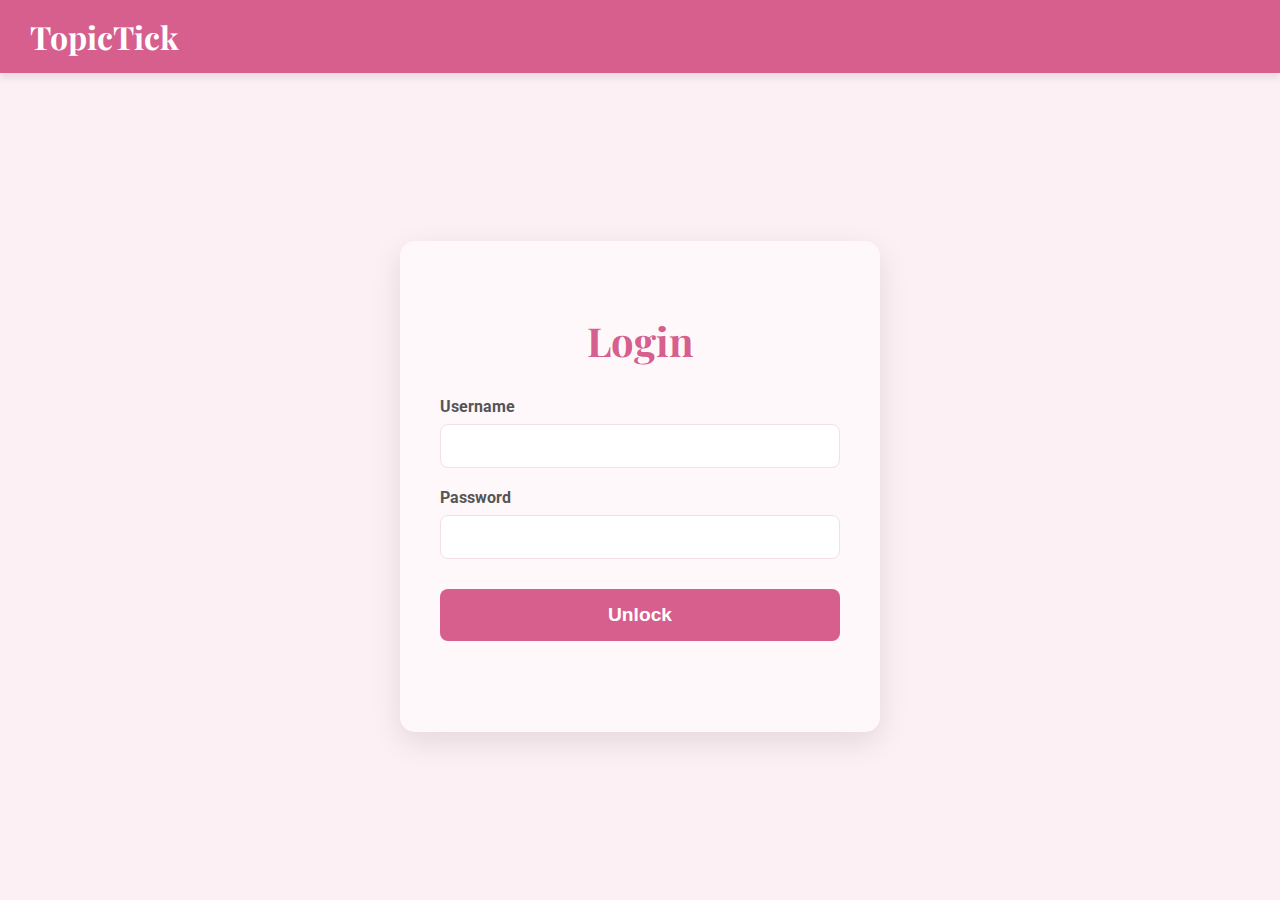
<file: index.html>
<!DOCTYPE html>
<html lang="en">
<head>
    <meta charset="UTF-8">
    <meta name="viewport" content="width=device-width, initial-scale=1.0">
    <title>TopicTick - Login</title>
    <link rel="stylesheet" href="login.style.css">
    <link href="https://fonts.googleapis.com/css2?family=Playfair+Display:wght@700&family=Roboto:wght@400;700&display=swap" rel="stylesheet">
</head>
<body>
    <nav class="navbar">
        <div class="navbar-brand">TopicTick</div>
    </nav>

    <main class="login-container">
        <div class="login-box">
            <h2>Login</h2>
            <form id="login-form">
                <div class="input-group">
                    <label for="username">Username</label>
                    <input type="text" id="username" name="username" required>
                </div>
                <div class="input-group">
                    <label for="password">Password</label>
                    <input type="password" id="password" name="password" required>
                </div>
                <button type="submit" class="login-button">Unlock</button>
                <p id="error-message" class="error-message"></p>
            </form>
        </div>
    </main>

    <script src="login.script.js"></script>
</body>
</html>
</file>
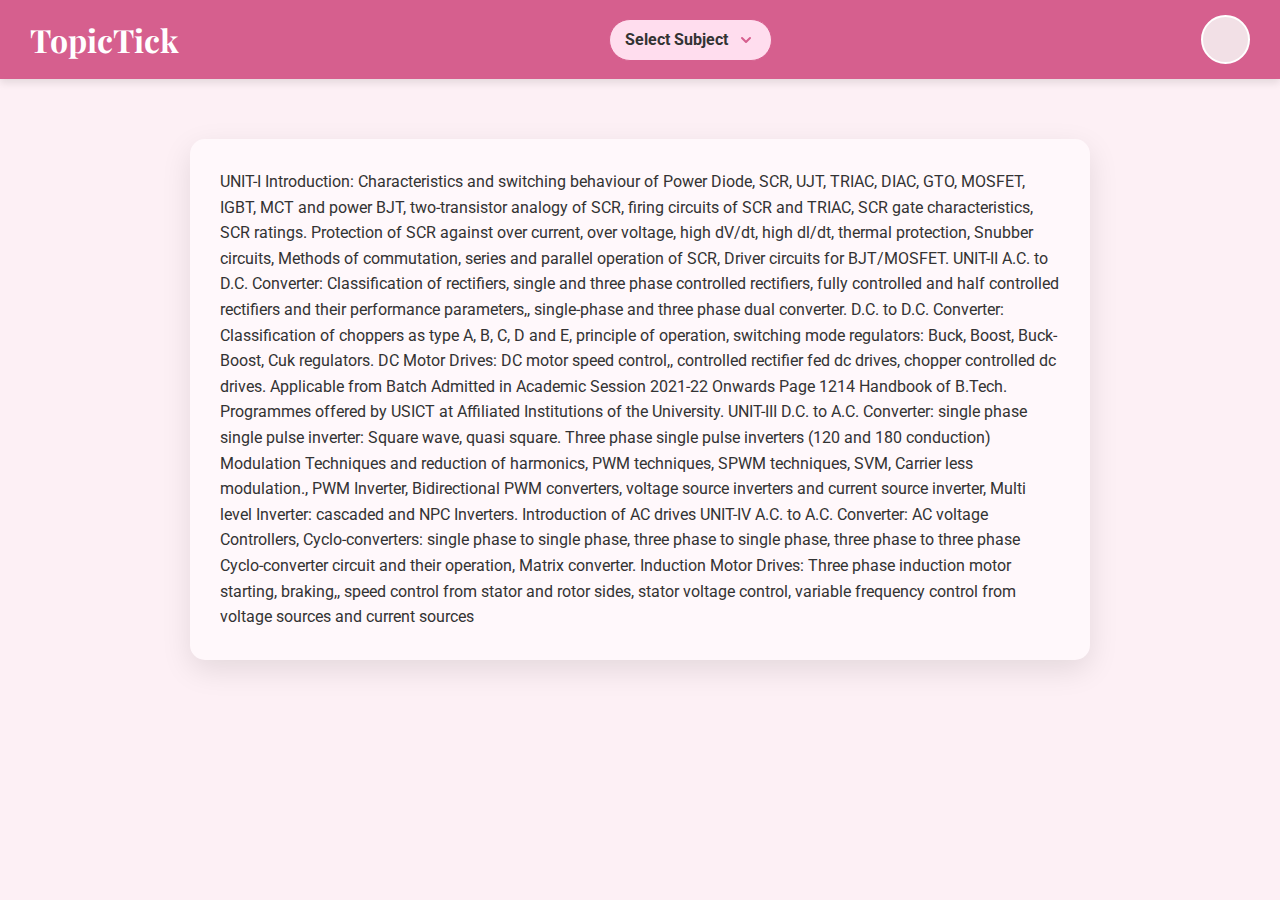
<file: content.html>
<!DOCTYPE html>
<html lang="en">
<head>
    <meta charset="UTF-8">
    <meta name="viewport" content="width=device-width, initial-scale=1.0">
    <title>TopicTick</title>
    <link rel="stylesheet" href="style.css">
    <link href="https://fonts.googleapis.com/css2?family=Playfair+Display:wght@700&family=Roboto:wght@400;700&display=swap" rel="stylesheet">
</head>
<body>
    <nav class="navbar">
        <div class="navbar-brand">TopicTick</div>
        <div class="navbar-subject" id="subject-selector">
            <span>Select Subject</span>
            <svg class="arrow-down" xmlns="http://www.w3.org/2000/svg" viewBox="0 0 20 20" fill="currentColor">
                <path fill-rule="evenodd" d="M5.293 7.293a1 1 0 011.414 0L10 10.586l3.293-3.293a1 1 0 111.414 1.414l-4 4a1 1 0 01-1.414 0l-4-4a1 1 0 010-1.414z" clip-rule="evenodd" />
            </svg>
        </div>
        <div class="navbar-user"></div>
    </nav>

    <div class="sidebar" id="sidebar">
        <ul>
            <li data-content="content-49">Power Electronics</li>
            <li data-content="content-50">Measurements</li>
            <li data-content="content-51">Control Systems</li>
                        <li data-content="content-52">Economics</li>
                        <li data-content="content-eoe">EOE</li>
                    </ul>
                </div>
            
                    <main class="content-area">
            
                        <div id="content-49" class="content-section" style="display: none;">UNIT-I
            
                Introduction: Characteristics and switching behaviour of Power Diode, SCR, UJT, TRIAC, DIAC, GTO, MOSFET,
            
                IGBT, MCT and power BJT, two-transistor analogy of SCR, firing circuits of SCR and TRIAC, SCR gate
            
                characteristics, SCR ratings. Protection of SCR against over current, over voltage, high dV/dt, high dl/dt, thermal
            
                protection, Snubber circuits, Methods of commutation, series and parallel operation of SCR, Driver circuits for
            
                BJT/MOSFET.
            
                UNIT-II
            
                A.C. to D.C. Converter: Classification of rectifiers, single and three phase controlled rectifiers, fully controlled
            
                and half controlled rectifiers and their performance parameters,, single-phase and three phase dual converter.
            
                D.C. to D.C. Converter: Classification of choppers as type A, B, C, D and E, principle of operation, switching
            
                mode regulators: Buck, Boost, Buck-Boost, Cuk regulators.
            
                DC Motor Drives: DC motor speed control,, controlled rectifier fed dc drives, chopper controlled dc drives.
            
                Applicable from Batch Admitted in Academic Session 2021-22 Onwards
            
                Page 1214
            
                Handbook of B.Tech. Programmes offered by USICT at Affiliated Institutions of the University.
            
                UNIT-III
            
                D.C. to A.C. Converter: single phase single pulse inverter: Square wave, quasi square. Three phase single pulse
            
                inverters (120 and 180 conduction) Modulation Techniques and reduction of harmonics, PWM techniques,
            
                SPWM techniques, SVM, Carrier less modulation., PWM Inverter, Bidirectional PWM converters, voltage
            
                source inverters and current source inverter, Multi level Inverter: cascaded and NPC Inverters. Introduction of
            
                AC drives
            
                UNIT-IV
            
                A.C. to A.C. Converter: AC voltage Controllers, Cyclo-converters: single phase to single phase, three phase to
            
                single phase, three phase to three phase Cyclo-converter circuit and their operation, Matrix converter.
            
                Induction Motor Drives: Three phase induction motor starting, braking,, speed control from stator and rotor
            
                sides, stator voltage control, variable frequency control from voltage sources and current sources</div>
            
                        <div id="content-50" class="content-section" style="display: none;">UNIT I
            
                Power and Energy Measurement
            
                Instrument transformers:, CT and PT, Ratio and phase angle errors.
            
                Measurement of Power: Single phase and three phase dynamometer wattmeter, LPF and UPF, expression for
            
                deflecting and control torques. Type of P.F. Meters, dynamometer and moving iron type, Frequency meters,
            
                Resonance type and Weston type, synchroscopes.
            
                Measurement of Energy: single phase and three phase induction type energy meter, driving and braking
            
                torques, errors and compensations, testing by phantom loading, trivector meter, maximum demand meters.
            
                UNIT II
            
                Potentiometers and Bridges: Basics of DC potentiometers, laboratory type potentiometer, multi range
            
                potentiometer, applications of DC potentiometers, AC potentiometer; polar and coordinate type,, Drydale
            
                polar potentiometer, Gall Trinsley potentiometer, applications of AC potentiometer, Bridges for measuring
            
                Applicable from Batch Admitted in Academic Session 2021-22 Onwards
            
                Page 750
            
                Handbook of B.Tech. Programmes offered by USICT at Affiliated Institutions of the University.
            
                low, medium and high resistance; Carey Foster's bridge, Kelvin's double bridge, Mega ohm bridge, Megger.
            
                A.C. Bridges: Measurement of inductance and capacitance, Maxwell's bridge, Hay's bridge, Anderson's bridge,
            
                Owen's bridge, Heaviside Bridge and its modifications, Desauty bridge. Wien's bridge, Schering Bridge..
            
                UNIT III
            
                Display Devices and Recorders: Introduction of various display devices, LCD, LED and plasma display, CRO & its
            
                applications, measurement of frequency (lissajous patterns), sampling oscilloscope, DSO. Recorders:
            
                requirement of recording data, selection of recorder for a particular application, analog, graphic, strip chart,
            
                galvanometeric, circular chart, XY, digital recorders, single point and multipoint recorders.
            
                Printers: Types of Printers, Drum type printer, dot matrix type printer, Ink-jet and Laser jet printers
            
                UNIT IV
            
                Transducers: Introductionon and Classification of Transducers. Primary and secondary sensing elements, Basic
            
                Working principle and applications of resistive, inductive and capacitive transducers. Working principle and
            
                applications of. LVDT, RTD, Thermistor, piezoresistors, strain gauze, angular velocity transducers, opto
            
                electronic transducers, inverse tranducers</div>
            
                        <div id="content-51" class="content-section" style="display: none;">UNIT I
            
                Control Systems: Basics & Components Introduction to basic terms, classifications & types of Control Systems,
            
                Mathematical modelling of real life systems, block diagrams & signal flow graphs. Transfer function,
            
                determination of transfer function using Block diagram reduction techniques and Mason's Gain formula.
            
                Control system components: Electrical/ Mechanical/Electromechanical/A.C./D.C. Servo Motors, Stepper
            
                Motors, Tacho Generators, Synchros, Magnetic Amplifiers, Servo Amplifiers.
            
                UNIT II
            
                Time: Domain Analysis of real life problems, Time domain performance specifications, transient response of
            
                first & second order systems, steady state errors and static error constants in unity feedback control systems,
            
                response with P, PI and PID controllers, limitations of time domain analysis.
            
                Applicable from Batch Admitted in Academic Session 2021-22 Onwards
            
                Page 960
            
                Handbook of B.Tech. Programmes offered by USICT at Affiliated Institutions of the University.
            
                UNIT III
            
                Frequency Domain Analysis frequency domain specifications and performance of LTI systems, minimum/non
            
                minimum phase systems, Polar and inverse polar plots, Logarithmic plots (Bode plots), gain and phase margins,
            
                relative stability. Correlation with time domain performance, closed loop frequency responses from open loop
            
                response. Limitations of frequency domain analysis.
            
                UNIT IV
            
                Stability & Compensation Techniques Concepts, absolute, asymptotic, conditional and marginal stability,,
            
                Routh-Hurwitz and Nyquist stability criterion, Root locus technique and its application. Concepts of
            
                compensation, series/parallel/ series-parallel/feedback compensation, Lag/Lead/Lag-Lead networks for
            
                compensation, compensation using P, PI, PID controllers.</div>
            
                        <div id="content-52" class="content-section" style="display: none;">
            
                            <div class="progress-container">
            
                                <div class="progress-bar"></div>
            
                                <div class="progress-text">0% Analysed</div>
            
                            </div>
            
                            <div class="topic-unit">UNIT I &mdash; Introduction to Economics & Market Basics</div>
            
                            <ul class="topic-list">
            
                                <li class="topic-item">
            
                                    <span class="dot"></span>
            
                                    <div class="topic-content">
            
                                        <div class="topic-title">1. Introduction to Economics</div>
            
                                        <ul class="sub-topic-list">
            
                                            <li><span class="sub-dot"></span><span class="sub-topic-text">Definition of Economics</span></li>
            
                                            <li><span class="sub-dot"></span><span class="sub-topic-text">Basic economic problems: scarcity, choice, and allocation</span></li>
            
                                            <li><span class="sub-dot"></span><span class="sub-topic-text">Resource constraints and welfare maximization</span></li>
            
                                            <li><span class="sub-dot"></span><span class="sub-topic-text">Microeconomics vs Macroeconomics</span></li>
            
                                            <li><span class="sub-dot"></span><span class="sub-topic-text">Production Possibility Curve (PPC)</span></li>
            
                                            <li><span class="sub-dot"></span><span class="sub-topic-text">Circular flow of economic activities</span></li>
            
                                        </ul>
            
                                    </div>
            
                                </li>
            
                                <li class="topic-item">
            
                                    <span class="dot"></span>
            
                                    <div class="topic-content">
            
                                        <div class="topic-title">2. Basics of Demand, Supply, and Equilibrium</div>
            
                                        <ul class="sub-topic-list">
            
                                            <li><span class="sub-dot"></span><span class="sub-topic-text">Demand side and supply side of the market</span></li>
            
                                            <li><span class="sub-dot"></span><span class="sub-topic-text">Factors affecting demand & supply</span></li>
            
                                                                                        <li class="sub-topic-header"><span class="sub-topic-text">Elasticity:</span>
            
                                                                                            <ul>
            
                                                                                                <li><span class="sub-dot"></span><span class="sub-topic-text">Price elasticity of demand</span></li>
            
                                                                                                <li><span class="sub-dot"></span><span class="sub-topic-text">Income elasticity of demand</span></li>
            
                                                                                                <li><span class="sub-dot"></span><span class="sub-topic-text">Cross-price elasticity of demand</span></li>
            
                                                                                            </ul>
            
                                                                                        </li>
            
                                            <li><span class="sub-dot"></span><span class="sub-topic-text">Elasticity of supply</span></li>
            
                                            <li><span class="sub-dot"></span><span class="sub-topic-text">Market equilibrium price determination</span></li>
            
                                        </ul>
            
                                    </div>
            
                                </li>
            
                            </ul>
            
                        </div>
            
                        <div id="content-eoe" class="content-section" style="display: none;">
            
                            <div class="progress-container">
            
                                <div class="progress-bar"></div>
            
                                <div class="progress-text">0% Analysed</div>
            
                            </div>
            
                            <div class="topic-unit">UNIT I &mdash; Introduction to Economics & Market Basics</div>
            
                            <ul class="topic-list">
            
                                <li class="topic-item">
            
                                    <span class="dot"></span>
            
                                    <div class="topic-content">
            
                                        <div class="topic-title">1. Introduction to Economics</div>
            
                                        <ul class="sub-topic-list">
            
                                            <li><span class="sub-dot"></span><span class="sub-topic-text">Definition of Economics</span></li>
            
                                            <li><span class="sub-dot"></span><span class="sub-topic-text">Basic economic problems: scarcity, choice, and allocation</span></li>
            
                                            <li><span class="sub-dot"></span><span class="sub-topic-text">Resource constraints and welfare maximization</span></li>
            
                                            <li><span class="sub-dot"></span><span class="sub-topic-text">Microeconomics vs Macroeconomics</span></li>
            
                                            <li><span class="sub-dot"></span><span class="sub-topic-text">Production Possibility Curve (PPC)</span></li>
            
                                            <li><span class="sub-dot"></span><span class="sub-topic-text">Circular flow of economic activities</span></li>
            
                                        </ul>
            
                                    </div>
            
                                </li>
            
                                <li class="topic-item">
            
                                    <span class="dot"></span>
            
                                    <div class="topic-content">
            
                                        <div class="topic-title">2. Basics of Demand, Supply, and Equilibrium</div>
            
                                        <ul class="sub-topic-list">
            
                                            <li><span class="sub-dot"></span><span class="sub-topic-text">Demand side and supply side of the market</span></li>
            
                                            <li><span class="sub-dot"></span><span class="sub-topic-text">Factors affecting demand & supply</span></li>
            
                                            <li class="sub-topic-header"><span class="sub-topic-text">Elasticity:</span>
                                                <ul>
                                                    <li><span class="sub-dot"></span><span class="sub-topic-text">Price elasticity of demand</span></li>
                                                    <li><span class="sub-dot"></span><span class="sub-topic-text">Income elasticity of demand</span></li>
                                                    <li><span class="sub-dot"></span><span class="sub-topic-text">Cross-price elasticity of demand</span></li>
                                                    <li><span class="sub-dot"></span><span class="sub-topic-text">Elasticity of supply</span></li>
                                                </ul>
                                            </li>
            
                                            <li><span class="sub-dot"></span><span class="sub-topic-text">Market equilibrium price determination</span></li>
            
                                        </ul>
            
                                    </div>
            
                                </li>
            
                            </ul>
            
                            <div class="topic-unit">UNIT II &mdash; Theory of Consumer Choice & Demand Forecasting</div>
            
                            <ul class="topic-list">
            
                                <li class="topic-item">
            
                                    <span class="dot"></span>
            
                                    <div class="topic-content">
            
                                        <div class="topic-title">1. Theory of Consumer Choice</div>
            
                                        <ul class="sub-topic-list">
            
                                            <li><span class="sub-dot"></span><span class="sub-topic-text">Law of utility and consumer equilibrium</span></li>
            
                                            <li><span class="sub-dot"></span><span class="sub-topic-text">Indifference Curve Analysis</span></li>
            
                                            <li><span class="sub-dot"></span><span class="sub-topic-text">Budget constraints</span></li>
            
                                            <li><span class="sub-dot"></span><span class="sub-topic-text">Consumer equilibrium conditions</span></li>
            
                                        </ul>
            
                                    </div>
            
                                </li>
            
                                <li class="topic-item">
            
                                    <span class="dot"></span>
            
                                    <div class="topic-content">
            
                                        <div class="topic-title">2. Demand Forecasting Techniques</div>
            
                                        <ul class="sub-topic-list">
            
                                            <li><span class="sub-dot"></span><span class="sub-topic-text">Regression analysis</span></li>
            
                                            <li><span class="sub-dot"></span><span class="sub-topic-text">Time-series analysis</span></li>
            
                                            <li class="sub-topic-header"><span class="sub-topic-text">Smoothing techniques:</span>
                                                <ul>
                                                    <li><span class="sub-dot"></span><span class="sub-topic-text">Moving averages method</span></li>
                                                    <li><span class="sub-dot"></span><span class="sub-topic-text">Exponential smoothing</span></li>
                                                </ul>
                                            </li>
            
                                        </ul>
            
                                    </div>
            
                                </li>
            
                            </ul>
            
                            <div class="topic-unit">UNIT III &mdash; Cost Theory & Market Structure</div>
            
                            <ul class="topic-list">
            
                                <li class="topic-item">
            
                                    <span class="dot"></span>
            
                                    <div class="topic-content">
            
                                        <div class="topic-title">1. Cost Theory and Analysis</div>
            
                                        <ul class="sub-topic-list">
            
                                            <li><span class="sub-dot"></span><span class="sub-topic-text">Nature and types of costs: fixed, variable, total, marginal, average</span></li>
            
                                            <li><span class="sub-dot"></span><span class="sub-topic-text">Cost functions: short-run and long-run</span></li>
            
                                            <li><span class="sub-dot"></span><span class="sub-topic-text">Economies of scale and diseconomies of scale</span></li>
            
                                        </ul>
            
                                    </div>
            
                                </li>
            
                                <li class="topic-item">
            
                                    <span class="dot"></span>
            
                                    <div class="topic-content">
            
                                        <div class="topic-title">2. Market Structure</div>
            
                                        <ul class="sub-topic-list">
            
                                            <li><span class="sub-dot"></span><span class="sub-topic-text">Degree of competition in markets</span></li>
            
                                            <li><span class="sub-dot"></span><span class="sub-topic-text">Perfect competition</span></li>
            
                                            <li><span class="sub-dot"></span><span class="sub-topic-text">Monopoly</span></li>
            
                                            <li><span class="sub-dot"></span><span class="sub-topic-text">Monopolistic competition</span></li>
            
                                            <li><span class="sub-dot"></span><span class="sub-topic-text">Oligopoly</span></li>
            
                                        </ul>
            
                                    </div>
            
                                </li>
            
                            </ul>
            
                            <div class="topic-unit">UNIT IV &mdash; National Income Accounting & Macroeconomic Issues</div>
            
                            <ul class="topic-list">
            
                                <li class="topic-item">
            
                                    <span class="dot"></span>
            
                                    <div class="topic-content">
            
                                        <div class="topic-title">1. National Income Accounting</div>
            
                                        <ul class="sub-topic-list">
            
                                            <li><span class="sub-dot"></span><span class="sub-topic-text">Overview of macroeconomics</span></li>
            
                                            <li><span class="sub-dot"></span><span class="sub-topic-text">Basic concepts of national income: GDP, GNP, NNP, NI, PI, DPI</span></li>
            
                                        </ul>
            
                                    </div>
            
                                </li>
            
                                <li class="topic-item">
            
                                    <span class="dot"></span>
            
                                    <div class="topic-content">
            
                                        <div class="topic-title">2. Macroeconomic Issues</div>
            
                                        <ul class="sub-topic-list">
            
                                            <li><span class="sub-dot"></span><span class="sub-topic-text">Business cycles: phases and features</span></li>
            
                                            <li><span class="sub-dot"></span><span class="sub-topic-text">Inflation: causes, consequences, and remedies</span></li>
            
                                            <li><span class="sub-dot"></span><span class="sub-topic-text">Monetary policy and Fiscal policy</span></li>
            
                                        </ul>
            
                                    </div>
            
                                </li>
            
                            </ul>
            
                        </div>
            
                    </main>

    <script src="script.js"></script>
</body>
</html>
</file>
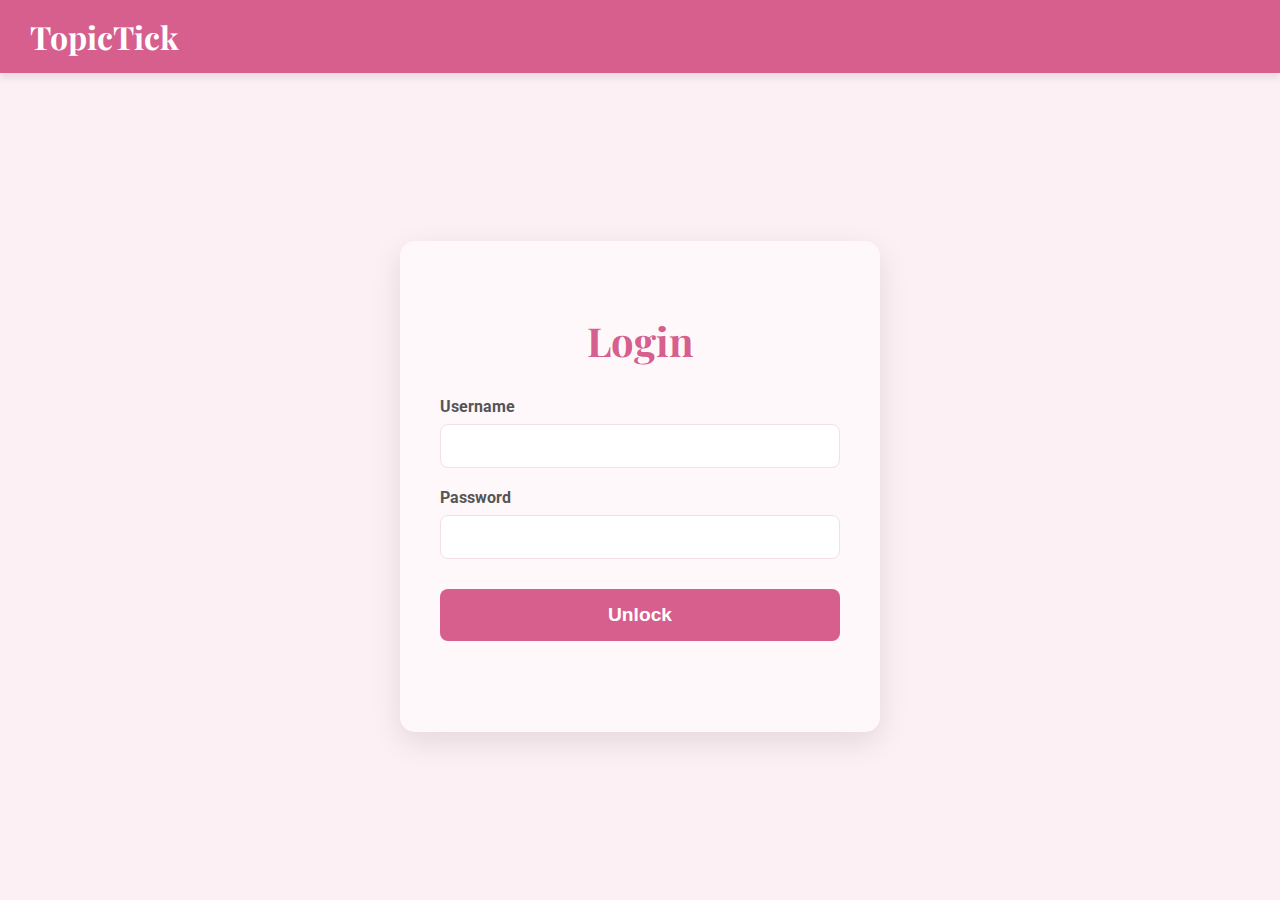
<file: login.html>
<!DOCTYPE html>
<html lang="en">
<head>
    <meta charset="UTF-8">
    <meta name="viewport" content="width=device-width, initial-scale=1.0">
    <title>TopicTick - Login</title>
    <link rel="stylesheet" href="login.style.css">
    <link href="https://fonts.googleapis.com/css2?family=Playfair+Display:wght@700&family=Roboto:wght@400;700&display=swap" rel="stylesheet">
</head>
<body>
    <nav class="navbar">
        <div class="navbar-brand">TopicTick</div>
    </nav>

    <main class="login-container">
        <div class="login-box">
            <h2>Login</h2>
            <form id="login-form">
                <div class="input-group">
                    <label for="username">Username</label>
                    <input type="text" id="username" name="username" required>
                </div>
                <div class="input-group">
                    <label for="password">Password</label>
                    <input type="password" id="password" name="password" required>
                </div>
                <button type="submit" class="login-button">Unlock</button>
                <p id="error-message" class="error-message"></p>
            </form>
        </div>
    </main>

    <script src="login.script.js"></script>
</body>
</html>
</file>
<file: login.style.css>
body, html {
    margin: 0;
    padding: 0;
    font-family: 'Roboto', sans-serif;
    background-color: #FDF0F5; /* Very light, desaturated pink */
    height: 100%;
    display: flex;
    flex-direction: column;
}

.navbar {
    display: flex;
    justify-content: space-between;
    align-items: center;
    padding: 15px 30px;
    background-color: #D65F8E; /* Strong pink */
    color: white;
    box-shadow: 0 4px 8px rgba(0,0,0,0.1);
}

.navbar-brand {
    font-family: 'Playfair Display', serif;
    font-size: 2em;
    font-weight: 700;
}

.login-container {
    flex-grow: 1;
    display: flex;
    justify-content: center;
    align-items: center;
    padding: 20px;
}

.login-box {
    background-color: #FFF8FB;
    padding: 40px;
    border-radius: 15px;
    box-shadow: 0 10px 30px rgba(0, 0, 0, 0.1);
    width: 100%;
    max-width: 400px;
    text-align: center;
}

.login-box h2 {
    font-family: 'Playfair Display', serif;
    color: #D65F8E;
    font-size: 2.5em;
    margin-bottom: 30px;
}

.input-group {
    margin-bottom: 20px;
    text-align: left;
}

.input-group label {
    display: block;
    margin-bottom: 8px;
    color: #555;
    font-weight: 700;
}

.input-group input {
    width: 100%;
    padding: 12px;
    border: 1px solid #f2e0e6;
    border-radius: 8px;
    background-color: #fff;
    font-size: 1em;
    color: #333;
    box-sizing: border-box; /* Important for padding and width */
    transition: border-color 0.3s ease, box-shadow 0.3s ease;
}

.input-group input:focus {
    outline: none;
    border-color: #D65F8E;
    box-shadow: 0 0 5px rgba(214, 95, 142, 0.5);
}

.login-button {
    width: 100%;
    padding: 15px;
    border: none;
    border-radius: 8px;
    background-color: #D65F8E;
    color: white;
    font-size: 1.2em;
    font-weight: 700;
    cursor: pointer;
    transition: background-color 0.3s ease, transform 0.2s ease;
    margin-top: 10px;
}

.login-button:hover {
    background-color: #B54D7A; /* Darker pink on hover */
}

.login-button:active {
    transform: scale(0.98);
}

.error-message {
    color: #D93025; /* Red for errors */
    margin-top: 15px;
    height: 20px; /* Reserve space to prevent layout shift */
    font-weight: bold;
}
</file>
<file: style.css>
body, html {
    margin: 0;
    padding: 0;
    font-family: 'Roboto', sans-serif;
    background-color: #FDF0F5; /* Very light, desaturated pink */
}

.navbar {
    display: flex;
    justify-content: space-between;
    align-items: center;
    padding: 15px 30px;
    background-color: #D65F8E; /* Strong pink */
    color: white;
    box-shadow: 0 4px 8px rgba(0,0,0,0.1);
}

.navbar-brand {
    font-family: 'Playfair Display', serif;
    font-size: 2em;
    font-weight: 700;
}

.navbar-subject {
    display: flex;
    align-items: center;
    background-color: #FFDDEE; /* Pale pink */
    color: #333;
    padding: 10px 15px;
    border-radius: 25px;
    cursor: pointer;
    border: 1px solid #D65F8E;
    transition: background-color 0.3s ease;
}

.navbar-subject:hover {
    background-color: #f2e0e6; /* Slightly darker pale pink on hover */
}

.navbar-subject span {
    margin-right: 8px;
    font-weight: 700;
}

.arrow-down {
    width: 20px;
    height: 20px;
    fill: #D65F8E;
}

.navbar-user {
    width: 45px;
    height: 45px;
    background-color: #f2e0e6; /* Pale pink */
    border-radius: 50%;
    border: 2px solid white;
}

.sidebar {
    position: absolute;
    top: 85px; /* Position below navbar */
    left: 50%;
    transform: translateX(-50%);
    background-color: #FFDDEE; /* Pale pink */
    border: 1px solid #ddd;
    border-radius: 12px;
    box-shadow: 0 6px 15px rgba(0,0,0,0.15);
    display: none; /* Hidden by default */
    z-index: 1000;
    width: 250px;
    padding: 10px 0;
}

.sidebar ul {
    list-style: none;
    margin: 0;
    padding: 0;
}

.sidebar li {
    padding: 15px 25px;
    cursor: pointer;
    font-weight: 700;
    color: #555;
    transition: background-color 0.3s ease, color 0.3s ease;
}

.sidebar li:hover {
    background-color: #e6d3db; /* Light pink hover */
    color: #D65F8E;
}

.content-area {
    padding: 30px;
    margin: 30px auto;
    max-width: 900px;
}

.content-section {
    background-color: #FFF8FB; /* Even paler, almost white pink for content readability */
    padding: 30px;
    border-radius: 15px;
    box-shadow: 0 10px 30px rgba(0, 0, 0, 0.1);
    /* white-space: pre-wrap; REMOVED as it breaks the new layout */
    font-family: 'Roboto', sans-serif;
    line-height: 1.6;
    color: #333;
}

/* Progress Bar Styles */
.progress-container {
    width: 100%;
    background-color: #f2e0e6; /* Light pink */
    border-radius: 15px;
    margin-bottom: 25px;
    overflow: hidden;
    position: relative;
    height: 30px;
    display: flex;
    align-items: center;
}

.progress-bar {
    height: 100%;
    width: 0%;
    background-color: #D65F8E; /* Strong pink */
    border-radius: 15px; /* Fully rounded now */
    transition: width 0.5s ease-in-out;
    position: absolute;
    left: 0;
    top: 0;
}

.progress-text {
    position: relative;
    z-index: 1;
    color: #333;
    font-weight: 700;
    text-align: center;
    width: 100%;
}


/* Topic List Styles */
.topic-unit {
    font-family: 'Playfair Display', serif;
    font-size: 1.5em;
    font-weight: 700;
    color: #D65F8E;
    margin-bottom: 20px;
    padding-bottom: 10px;
    border-bottom: 2px solid #f2e0e6;
}

.topic-list {
    list-style: none;
    padding: 0;
    white-space: normal;
}

.topic-item {
    display: flex;
    align-items: flex-start;
    margin-bottom: 25px;
}

.dot {
    flex-shrink: 0;
    width: 28px;
    height: 28px;
    border-radius: 50%;
    background-color: #e0e0e0;
    margin-right: 20px;
    cursor: pointer;
    transition: all 0.3s ease;
    display: flex;
    justify-content: center;
    align-items: center;
}

.dot.done {
    background-color: #D65F8E; /* Strong pink when done */
}

.dot.done::after {
    content: '✔';
    color: white;
    font-size: 18px;
    font-weight: bold;
}

.topic-content {
    flex-grow: 1;
}

.topic-item.topic-done .topic-content {
    text-decoration: line-through;
    color: #999;
}

.topic-title {
    font-size: 1.2em;
    font-weight: 700;
    margin-bottom: 10px;
}

/* Sub-topic List Styles */
.sub-topic-list {
    list-style: none;
    padding-left: 5px;
    margin-top: 10px; /* Increased margin for better separation */
}


.sub-topic-list ul {
    list-style: none;
    padding-left: 20px; /* Increased indentation for clearer hierarchy */
    margin-top: 10px;
}

.sub-topic-list li {
    margin-bottom: 8px;
    display: flex;
    align-items: center;
    padding: 8px 10px;
    background-color: #fcfcfc;
    border-radius: 8px;
    transition: background-color 0.2s ease;
}

/* Style for headers like "Elasticity:" */
.sub-topic-header {
    background-color: transparent !important; /* Override default background */
    font-weight: bold;
    padding-left: 0 !important; /* Align with parent text */
    margin-bottom: 10px;
}

.sub-topic-header:hover {
    background-color: transparent !important; /* No hover effect */
}

/* Ensure header text is not part of the flex alignment with a dot */
.sub-topic-header > .sub-topic-text {
    margin-left: 0;
}

.sub-topic-list li:not(.sub-topic-header):hover {
    background-color: #f2e0e6; /* Hover effect for subtopic box */
}

.sub-dot {
    flex-shrink: 0;
    width: 20px; /* Slightly larger dot */
    height: 20px; /* Slightly larger dot */
    border-radius: 50%; /* Make it round */
    border: 2px solid #D65F8E; /* Border to make it look clickable */
    background-color: #fff; /* White background */
    margin-right: 12px;
    cursor: pointer;
    transition: all 0.3s ease;
    display: flex;
    justify-content: center;
    align-items: center;
    box-shadow: 0 2px 5px rgba(0,0,0,0.1); /* Subtle shadow */
}

.sub-dot:hover {
    background-color: #ffeef5; /* Light pink on hover */
    border-color: #B54D7A; /* Darker border on hover */
}

.sub-dot.done {
    background-color: #D65F8E; /* Strong pink when done */
    border-color: #D65F8E;
}

.sub-dot.done::after {
    content: '✔';
    color: white;
    font-size: 14px; /* Adjusted size */
    font-weight: bold;
}

.sub-topic-done > .sub-topic-text {
    text-decoration: line-through;
    color: #aaa;
}
</file>
